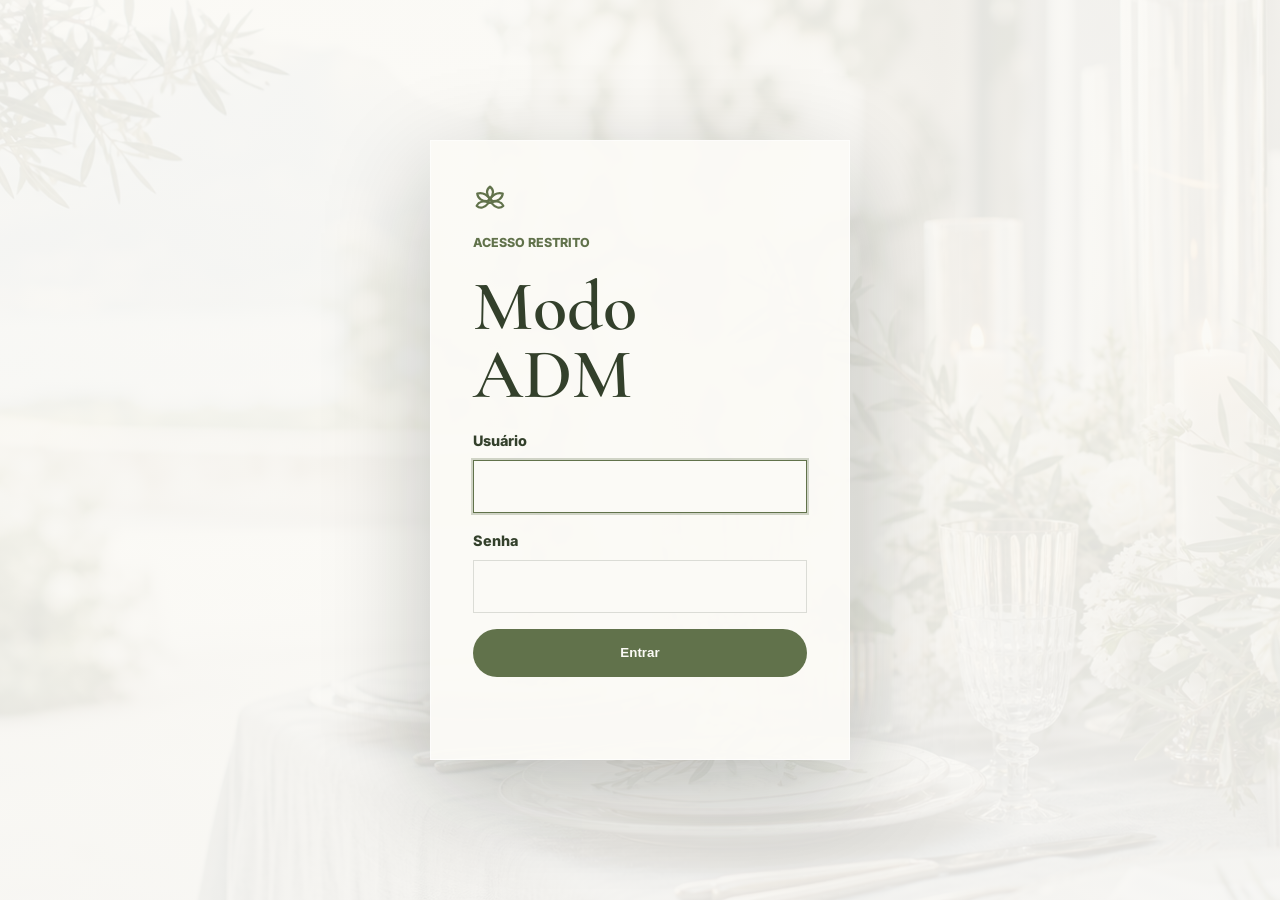
<file: admin.html>
<!doctype html>
<html lang="pt-BR">
  <head>
    <meta charset="utf-8" />
    <meta name="viewport" content="width=device-width, initial-scale=1" />
    <title>Modo ADM - Delano & Istephany</title>
    <link rel="preconnect" href="https://fonts.googleapis.com" />
    <link rel="preconnect" href="https://fonts.gstatic.com" crossorigin />
    <link
      href="https://fonts.googleapis.com/css2?family=Cormorant+Garamond:wght@500;600;700&family=Inter:wght@400;500;600;700&display=swap"
      rel="stylesheet"
    />
    <link rel="stylesheet" href="styles.css?v=20260603-16" />
  </head>
  <body class="admin-page">
    <section class="admin-login" id="adminLogin">
      <form class="admin-login-card" id="adminLoginForm">
        <span class="flower-logo large" aria-hidden="true"></span>
        <p class="eyebrow">Acesso restrito</p>
        <h1>Modo ADM</h1>
        <label>
          Usuário
          <input id="adminUser" type="text" autocomplete="username" required />
        </label>
        <label>
          Senha
          <input id="adminPassword" type="password" autocomplete="current-password" required />
        </label>
        <button class="button primary full" type="submit">Entrar</button>
        <p class="form-status" id="adminLoginStatus" role="status"></p>
      </form>
    </section>

    <main class="admin-shell is-locked" id="adminShell">
      <section class="admin-sidebar">
        <a class="admin-back" href="index.html">Voltar ao site</a>
        <div class="admin-title">
          <span class="flower-logo large" aria-hidden="true"></span>
          <div>
            <p class="eyebrow">Modo ADM</p>
            <h1>Editar site</h1>
          </div>
        </div>
        <p>
          Clique nos textos do preview e altere o conteúdo. Para fotos, use os
          campos que aparecem no próprio local da imagem. Ao terminar, salve todas
          as alterações.
        </p>
        <button class="button primary full" id="adminSaveAll" type="button">Salvar todas as alterações</button>
        <p class="form-status" id="adminSaveStatus" role="status"></p>
      </section>

      <section class="admin-preview-wrap">
        <div class="admin-tabs" role="tablist" aria-label="Visualizações do ADM">
          <button class="admin-tab is-active" type="button" data-admin-tab="edit">Editar</button>
          <button class="admin-tab" type="button" data-admin-tab="view">Visualização</button>
        </div>
        <iframe class="admin-frame is-active" id="sitePreview" title="Preview editável do site"></iframe>
        <iframe class="admin-frame" id="visitorPreview" title="Visualização do visitante"></iframe>
      </section>
    </main>

    <div class="crop-modal" id="cropModal" aria-hidden="true">
      <div class="crop-backdrop" id="cropCancelBackdrop"></div>
      <section class="crop-panel" role="dialog" aria-modal="true" aria-labelledby="cropTitle">
        <div class="leaf-burst" aria-hidden="true">
          <span></span><span></span><span></span><span></span><span></span><span></span>
          <span></span><span></span><span></span><span></span><span></span><span></span>
          <span></span><span></span>
        </div>
        <div class="crop-panel-head">
          <div>
            <p class="eyebrow">Ajustar foto</p>
            <h2 id="cropTitle">Recorte e enquadramento</h2>
          </div>
          <button class="modal-close" id="cropCancelTop" type="button" aria-label="Fechar">×</button>
        </div>
        <div class="crop-stage">
          <canvas id="cropCanvas"></canvas>
        </div>
        <label class="volume-row crop-zoom">
          <span>Zoom</span>
          <input id="cropZoom" type="range" min="1" max="3" step="0.01" value="1" />
        </label>
        <div class="crop-actions">
          <button class="button muted" id="cropCancel" type="button">Cancelar</button>
          <button class="button primary" id="cropSave" type="button">Salvar foto</button>
        </div>
      </section>
    </div>

    <script src="admin.js?v=20260603-16"></script>
  </body>
</html>
</file>
<file: styles.css>
:root {
  --olive: #61724b;
  --olive-dark: #33402b;
  --olive-soft: #dfe6d4;
  --white: #fbfaf6;
  --gray: #777b75;
  --gray-soft: #ececea;
  --ink: #222620;
  --line: rgba(51, 64, 43, 0.16);
  --shadow: 0 24px 70px rgba(38, 47, 32, 0.16);
  --serif: "Cormorant Garamond", Georgia, serif;
  --sans: "Inter", Arial, sans-serif;
  --script: "Hello Honey", "Hello Honey Personal Use", "Hello Honey - Personal Use", "Cormorant Garamond", cursive;
  --numbers: "Inter", "Segoe UI", Arial, sans-serif;
}

@font-face {
  font-family: "Hello Honey";
  src: local("Hello Honey"), local("Hello Honey Personal Use"), local("Hello Honey - Personal Use");
  font-display: swap;
}

* {
  box-sizing: border-box;
}

html {
  scroll-behavior: smooth;
  scrollbar-color: var(--olive) #eef1e8;
  scrollbar-width: thin;
}

*::-webkit-scrollbar {
  width: 12px;
  height: 12px;
}

*::-webkit-scrollbar-track {
  background: linear-gradient(180deg, #f8f7f1, #e8ece0);
}

*::-webkit-scrollbar-thumb {
  border: 3px solid #f8f7f1;
  border-radius: 999px;
  background: linear-gradient(180deg, #87956d, #61724b);
}

*::-webkit-scrollbar-thumb:hover {
  background: linear-gradient(180deg, #6f7f57, #33402b);
}

body {
  margin: 0;
  color: var(--ink);
  background: var(--white);
  font-family: var(--sans);
  line-height: 1.6;
  cursor: default;
}

body.modal-active {
  overflow: hidden;
}

a {
  color: inherit;
  text-decoration: none;
}

a,
button,
input[type="file"],
label,
summary {
  cursor: pointer;
}

input,
textarea,
[contenteditable="true"] {
  cursor: text;
}

input[type="checkbox"],
input[type="range"],
button,
a,
label,
summary {
  cursor: pointer;
}

[contenteditable="false"] {
  cursor: default;
}

.site-header {
  position: fixed;
  top: 0;
  left: 0;
  right: 0;
  z-index: 20;
  display: flex;
  align-items: center;
  justify-content: space-between;
  gap: 24px;
  padding: 18px clamp(18px, 4vw, 54px);
  color: var(--white);
  background: linear-gradient(180deg, rgba(20, 26, 17, 0.72), rgba(20, 26, 17, 0));
}

.brand {
  display: inline-flex;
  align-items: center;
  gap: 10px;
  font-weight: 700;
}

.brand-mark {
  display: grid;
  width: 36px;
  height: 36px;
  place-items: center;
  border: 1px solid rgba(255, 255, 255, 0.58);
  border-radius: 50%;
  font-family: var(--script);
  font-size: 17px;
  letter-spacing: 0;
}

.main-nav {
  display: flex;
  gap: clamp(12px, 2vw, 28px);
  font-size: 0.86rem;
  font-weight: 600;
  letter-spacing: 0;
  text-transform: uppercase;
}

.main-nav a {
  opacity: 0.88;
}

.main-nav a:hover {
  opacity: 1;
}

.admin-button {
  display: grid;
  width: 42px;
  height: 42px;
  place-items: center;
  border: 1px solid rgba(255, 255, 255, 0.38);
  border-radius: 50%;
  padding: 0;
  color: var(--white);
  background: rgba(255, 255, 255, 0.08);
  backdrop-filter: blur(10px);
}

.flower-logo {
  display: inline-block;
  width: 21px;
  height: 21px;
  color: currentColor;
  background: currentColor;
  -webkit-mask: url("data:image/svg+xml,%3Csvg xmlns='http://www.w3.org/2000/svg' viewBox='0 0 64 64'%3E%3Cg fill='none' stroke='%23000' stroke-width='4.2' stroke-linecap='round' stroke-linejoin='round'%3E%3Cpath d='M32 30C24 21 25 12 32 7c7 5 8 14 0 23Z'/%3E%3Cpath d='M29 34c-12 1-20-5-21-14 9-3 17 1 24 10Z'/%3E%3Cpath d='M35 34c12 1 20-5 21-14-9-3-17 1-24 10Z'/%3E%3Cpath d='M29 38c-7 9-16 11-22 5 4-8 13-10 23-6Z'/%3E%3Cpath d='M35 38c7 9 16 11 22 5-4-8-13-10-23-6Z'/%3E%3Ccircle cx='32' cy='34' r='3.4'/%3E%3C/g%3E%3C/svg%3E") center / contain no-repeat;
  mask: url("data:image/svg+xml,%3Csvg xmlns='http://www.w3.org/2000/svg' viewBox='0 0 64 64'%3E%3Cg fill='none' stroke='%23000' stroke-width='4.2' stroke-linecap='round' stroke-linejoin='round'%3E%3Cpath d='M32 30C24 21 25 12 32 7c7 5 8 14 0 23Z'/%3E%3Cpath d='M29 34c-12 1-20-5-21-14 9-3 17 1 24 10Z'/%3E%3Cpath d='M35 34c12 1 20-5 21-14-9-3-17 1-24 10Z'/%3E%3Cpath d='M29 38c-7 9-16 11-22 5 4-8 13-10 23-6Z'/%3E%3Cpath d='M35 38c7 9 16 11 22 5-4-8-13-10-23-6Z'/%3E%3Ccircle cx='32' cy='34' r='3.4'/%3E%3C/g%3E%3C/svg%3E") center / contain no-repeat;
}

.flower-logo::before,
.flower-logo::after {
  content: none;
}

.flower-logo::after {
  transform: rotate(90deg);
}

.flower-logo.large {
  width: 34px;
  height: 34px;
  color: var(--olive);
}

.flower-logo.large::before,
.flower-logo.large::after {
  inset: 5px 13px;
  border-width: 2px;
}

.admin-panel {
  position: fixed;
  top: 76px;
  right: clamp(16px, 3vw, 32px);
  z-index: 58;
  width: min(330px, calc(100vw - 32px));
  padding: 18px;
  border: 1px solid rgba(255, 255, 255, 0.56);
  background: rgba(251, 250, 246, 0.97);
  box-shadow: 0 24px 80px rgba(20, 26, 17, 0.24);
  opacity: 0;
  pointer-events: none;
  transform: translateY(-8px) scale(0.98);
  transition: opacity 220ms ease, transform 220ms ease;
}

.admin-page {
  min-height: 100vh;
  background: #eef1e8;
}

.admin-login {
  min-height: 100vh;
  display: grid;
  place-items: center;
  padding: 24px;
  background:
    linear-gradient(rgba(251, 250, 246, 0.9), rgba(251, 250, 246, 0.9)),
    url("assets/hero-wedding.png") center / cover no-repeat;
}

.admin-login.is-hidden {
  display: none;
}

.admin-login-card {
  display: grid;
  width: min(420px, 100%);
  gap: 16px;
  padding: clamp(26px, 5vw, 42px);
  border: 1px solid rgba(255, 255, 255, 0.64);
  background: rgba(251, 250, 246, 0.96);
  box-shadow: 0 34px 100px rgba(14, 20, 12, 0.24);
}

.admin-login-card h1 {
  margin: -8px 0 4px;
  color: var(--olive-dark);
  font-family: var(--serif);
  font-size: clamp(2.7rem, 6vw, 4.4rem);
  line-height: 0.96;
}

.admin-shell {
  display: grid;
  grid-template-columns: minmax(300px, 380px) minmax(0, 1fr);
  min-height: 100vh;
}

.admin-shell.is-locked {
  display: none;
}

.admin-sidebar {
  display: grid;
  align-content: start;
  gap: 18px;
  padding: 28px;
  border-right: 1px solid var(--line);
  background: rgba(251, 250, 246, 0.96);
  box-shadow: 18px 0 60px rgba(38, 47, 32, 0.08);
}

.admin-back {
  display: inline-flex;
  width: max-content;
  align-items: center;
  border: 1px solid var(--line);
  border-radius: 999px;
  padding: 10px 14px;
  color: var(--olive-dark);
  font-weight: 800;
}

.admin-title {
  display: flex;
  align-items: center;
  gap: 14px;
}

.admin-title h1 {
  margin: 0;
  color: var(--olive-dark);
  font-family: var(--serif);
  font-size: 2.8rem;
  line-height: 0.95;
}

.admin-sidebar > p {
  margin: 0;
  color: var(--gray);
}

.admin-upload-list {
  display: grid;
  gap: 10px;
  margin-top: 10px;
}

.admin-upload-row {
  display: grid;
  gap: 8px;
  border: 1px solid var(--line);
  padding: 12px;
  background: var(--white);
}

.admin-upload-row span {
  color: var(--olive-dark);
}

.admin-preview-wrap {
  display: grid;
  grid-template-rows: auto minmax(0, 1fr);
  gap: 12px;
  padding: 18px;
}

.admin-tabs {
  display: inline-flex;
  width: max-content;
  overflow: hidden;
  border: 1px solid var(--line);
  border-radius: 999px;
  background: rgba(251, 250, 246, 0.88);
}

.admin-tab {
  min-height: 40px;
  border: 0;
  padding: 0 18px;
  color: var(--olive-dark);
  background: transparent;
  font-weight: 800;
}

.admin-tab.is-active {
  color: var(--white);
  background: var(--olive);
}

.admin-frame {
  display: none;
  width: 100%;
  height: calc(100vh - 88px);
  border: 1px solid var(--line);
  background: white;
  box-shadow: var(--shadow);
}

.admin-frame.is-active {
  display: block;
}

.crop-modal {
  position: fixed;
  inset: 0;
  z-index: 100;
  display: grid;
  place-items: center;
  padding: 22px;
  opacity: 0;
  pointer-events: none;
  transition: opacity 1500ms ease;
}

.crop-modal.is-open,
.crop-modal.is-closing {
  opacity: 1;
  pointer-events: auto;
}

.crop-modal.is-closing {
  pointer-events: none;
}

.crop-backdrop {
  position: absolute;
  inset: 0;
  opacity: 0;
  background:
    radial-gradient(circle at 24% 18%, rgba(248, 247, 241, 0.34), transparent 28%),
    radial-gradient(circle at 78% 72%, rgba(223, 230, 212, 0.22), transparent 34%),
    rgba(18, 26, 15, 0.62);
  backdrop-filter: blur(12px);
}

.crop-modal.is-open .crop-backdrop {
  animation: backdropIn 1500ms ease forwards;
}

.crop-modal.is-closing .crop-backdrop {
  animation: backdropOut 1500ms ease forwards;
}

.crop-panel {
  position: relative;
  display: grid;
  width: min(820px, 100%);
  max-height: 92vh;
  gap: 18px;
  overflow: auto;
  padding: clamp(22px, 4vw, 34px);
  border: 1px solid rgba(255, 255, 255, 0.6);
  background: rgba(251, 250, 246, 0.98);
  box-shadow: 0 34px 100px rgba(14, 20, 12, 0.34);
  opacity: 0;
  transform: translateY(22px) scale(0.96);
}

.crop-modal.is-open .crop-panel {
  animation: modalBloom 1500ms cubic-bezier(0.16, 1, 0.3, 1) forwards;
}

.crop-modal.is-closing .crop-panel {
  animation: modalFold 1500ms cubic-bezier(0.7, 0, 0.3, 1) forwards;
}

.crop-panel-head {
  display: flex;
  justify-content: space-between;
  gap: 18px;
}

.crop-panel h2 {
  font-size: clamp(2rem, 4vw, 3.2rem);
}

.crop-stage {
  display: grid;
  min-height: 360px;
  place-items: center;
  overflow: hidden;
  border: 1px solid var(--line);
  background:
    linear-gradient(135deg, rgba(255, 255, 255, 0.92), rgba(223, 230, 212, 0.38)),
    repeating-linear-gradient(135deg, rgba(97, 114, 75, 0.08) 0 1px, transparent 1px 12px);
}

#cropCanvas {
  display: block;
  max-width: min(84vw, 680px);
  max-height: 52vh;
  box-shadow: 0 22px 70px rgba(38, 47, 32, 0.2);
  transform: rotate(var(--crop-angle, 0deg));
  touch-action: none;
}

.crop-actions {
  display: flex;
  justify-content: flex-end;
  gap: 12px;
}

.admin-panel.is-open {
  opacity: 1;
  pointer-events: auto;
  transform: translateY(0) scale(1);
}

.admin-panel-head {
  display: flex;
  gap: 12px;
  align-items: center;
  padding-bottom: 14px;
  border-bottom: 1px solid var(--line);
}

.admin-panel-head p {
  margin: 2px 0 0;
  color: var(--gray);
  font-size: 0.86rem;
}

.admin-switch {
  margin-bottom: 14px;
}

body.admin-editing [data-admin-key] {
  outline: 1px dashed rgba(97, 114, 75, 0.45);
  outline-offset: 5px;
}

[data-save-field],
[data-save-modal],
.gift-modal .upload-box,
.pix-panel .upload-box,
.gift-modal label:has([data-save-field]) {
  display: none !important;
}

body.admin-editing [data-save-field],
body.admin-editing [data-save-modal],
body.admin-editing .gift-modal .upload-box,
body.admin-editing .pix-panel .upload-box,
body.admin-editing .gift-modal label:has([data-save-field]) {
  display: grid !important;
}

body.admin-editing textarea[data-save-field] {
  display: block !important;
}

.music-widget {
  position: fixed;
  top: 14px;
  right: calc(clamp(18px, 4vw, 54px) + 56px);
  bottom: auto;
  z-index: 55;
  display: grid;
  justify-items: end;
  gap: 10px;
}

.music-toggle {
  display: inline-flex;
  min-height: 50px;
  align-items: center;
  gap: 12px;
  border: 1px solid rgba(255, 255, 255, 0.42);
  border-radius: 999px;
  padding: 6px 18px 6px 7px;
  color: var(--white);
  background:
    linear-gradient(135deg, rgba(97, 114, 75, 0.96), rgba(51, 64, 43, 0.9));
  box-shadow: 0 18px 46px rgba(20, 26, 17, 0.28);
  backdrop-filter: blur(16px);
  font-weight: 800;
  transition: transform 180ms ease, box-shadow 180ms ease, background 180ms ease;
}

.music-toggle:hover {
  box-shadow: 0 22px 58px rgba(20, 26, 17, 0.34);
  transform: translateY(-2px);
}

.music-toggle:active {
  transform: translateY(0) scale(0.98);
}

.music-action-icon {
  position: relative;
  display: grid;
  width: 38px;
  height: 38px;
  place-items: center;
  border-radius: 50%;
  background: rgba(251, 250, 246, 0.18);
  box-shadow: inset 0 0 0 1px rgba(255, 255, 255, 0.22);
  transition: background 180ms ease, transform 180ms ease;
}

.music-action-icon::before {
  content: "";
  width: 0;
  height: 0;
  margin-left: 3px;
  border-top: 8px solid transparent;
  border-bottom: 8px solid transparent;
  border-left: 12px solid #f8f7f1;
}

.music-action-icon::after {
  content: "";
  position: absolute;
  inset: 6px;
  border: 1px solid rgba(255, 255, 255, 0.32);
  border-radius: 50%;
  opacity: 0;
  transform: scale(0.62);
}

.music-toggle:hover .music-action-icon {
  background: rgba(251, 250, 246, 0.25);
  transform: rotate(6deg);
}

.music-toggle:hover .music-action-icon::after {
  animation: musicPulse 900ms ease;
}

.music-panel {
  position: relative;
  overflow: hidden;
  width: min(320px, calc(100vw - 32px));
  padding: 18px;
  border: 1px solid rgba(255, 255, 255, 0.52);
  background: rgba(251, 250, 246, 0.96);
  box-shadow: 0 24px 70px rgba(20, 26, 17, 0.22);
  backdrop-filter: blur(14px);
  opacity: 0;
  pointer-events: none;
  transform: translateY(12px) scale(0.96);
  transition: opacity 520ms ease, transform 520ms cubic-bezier(0.16, 1, 0.3, 1);
}

.music-panel::before,
.music-panel::after {
  content: "";
  position: absolute;
  pointer-events: none;
  opacity: 0;
}

.music-panel::before {
  inset: -30%;
  background:
    radial-gradient(circle at 22% 22%, rgba(255, 255, 255, 0.78), transparent 12%),
    radial-gradient(circle at 80% 74%, rgba(223, 230, 212, 0.52), transparent 18%);
  filter: blur(14px);
}

.music-panel::after {
  right: 18px;
  top: 18px;
  width: 14px;
  height: 24px;
  border-radius: 100% 0 100% 0;
  background: linear-gradient(135deg, #61724b, #dfe6d4);
  box-shadow:
    -72px 32px 0 -2px rgba(97, 114, 75, 0.42),
    -34px 76px 0 -3px rgba(223, 230, 212, 0.78),
    -114px 104px 0 -4px rgba(97, 114, 75, 0.34),
    0 0 22px rgba(255, 255, 255, 0.9);
  transform: translateY(18px) rotate(20deg);
}

.music-widget.is-open .music-panel,
.music-widget.is-closing .music-panel {
  pointer-events: auto;
}

.music-widget.is-open .music-panel {
  opacity: 1;
  transform: translateY(0) scale(1);
}

.music-widget.is-closing .music-panel {
  opacity: 0;
  pointer-events: none;
  transform: translateY(12px) scale(0.96);
}

.music-widget.is-open .music-panel::before {
  animation: luminousVeil 620ms ease forwards;
}

.music-widget.is-open .music-panel::after {
  animation: musicLeaves 620ms cubic-bezier(0.16, 1, 0.3, 1) forwards;
}

.music-widget.is-closing .music-panel::before {
  animation: luminousFade 520ms ease forwards;
}

.music-widget.is-closing .music-panel::after {
  animation: musicLeavesClose 520ms cubic-bezier(0.7, 0, 0.3, 1) forwards;
}

.music-panel-head {
  display: grid;
  gap: 2px;
  padding-bottom: 12px;
  border-bottom: 1px solid var(--line);
}

.music-panel-head strong {
  color: var(--olive-dark);
}

.music-panel-head span {
  color: var(--gray);
  font-size: 0.86rem;
}

.switch-row,
.volume-row {
  display: flex;
  align-items: center;
  justify-content: space-between;
  gap: 16px;
  margin-top: 14px;
}

.switch-row input {
  position: absolute;
  width: 1px;
  height: 1px;
  opacity: 0;
  pointer-events: none;
}

.switch-row {
  position: relative;
}

.switch-control {
  position: relative;
  flex: 0 0 auto;
  width: 54px;
  height: 30px;
  border: 1px solid rgba(97, 114, 75, 0.28);
  border-radius: 999px;
  background: #d9ddd2;
  box-shadow: inset 0 2px 6px rgba(20, 26, 17, 0.12);
  transition: background 200ms ease, box-shadow 200ms ease, transform 200ms ease;
}

.switch-control::before {
  content: "";
  position: absolute;
  top: 4px;
  left: 4px;
  width: 20px;
  height: 20px;
  border-radius: 50%;
  background: #fbfaf6;
  box-shadow: 0 4px 12px rgba(20, 26, 17, 0.22);
  transition: transform 220ms cubic-bezier(0.16, 1, 0.3, 1);
}

.switch-row:hover .switch-control {
  transform: translateY(-1px);
}

.switch-row input:checked + .switch-control {
  background: linear-gradient(135deg, #61724b, #33402b);
  box-shadow: 0 8px 20px rgba(51, 64, 43, 0.18);
}

.switch-row input:checked + .switch-control::before {
  transform: translateX(24px);
}

.switch-row input:focus-visible + .switch-control {
  outline: 2px solid rgba(97, 114, 75, 0.38);
  outline-offset: 3px;
}

.volume-row {
  display: grid;
  grid-template-columns: auto minmax(150px, 1fr);
  align-items: center;
}

.volume-row input[type="range"] {
  width: 100%;
  height: 24px;
  margin: 0;
  padding: 0;
  appearance: none;
  -webkit-appearance: none;
  background: transparent;
}

.volume-row input[type="range"]::-webkit-slider-runnable-track {
  width: 100%;
  height: 6px;
  border: 1px solid rgba(97, 114, 75, 0.34);
  border-radius: 999px;
  background:
    linear-gradient(
      90deg,
      var(--olive) 0%,
      var(--olive) var(--volume-percent, 50%),
      rgba(255, 255, 255, 0.78) var(--volume-percent, 50%),
      rgba(255, 255, 255, 0.78) 100%
    );
}

.volume-row input[type="range"]::-webkit-slider-thumb {
  width: 16px;
  height: 16px;
  margin-top: -6px;
  border: 0;
  border-radius: 50%;
  appearance: none;
  -webkit-appearance: none;
  background: var(--olive);
  box-shadow: 0 4px 12px rgba(20, 26, 17, 0.2);
}

.volume-row input[type="range"]::-moz-range-track {
  width: 100%;
  height: 6px;
  border: 1px solid rgba(97, 114, 75, 0.34);
  border-radius: 999px;
  background: rgba(255, 255, 255, 0.78);
}

.volume-row input[type="range"]::-moz-range-progress {
  height: 6px;
  border-radius: 999px;
  background: var(--olive);
}

.volume-row input[type="range"]::-moz-range-thumb {
  width: 16px;
  height: 16px;
  border: 0;
  border-radius: 50%;
  background: var(--olive);
  box-shadow: 0 4px 12px rgba(20, 26, 17, 0.2);
}

.volume-row input[type="range"]:focus-visible {
  outline: 2px solid rgba(97, 114, 75, 0.38);
  outline-offset: 6px;
}

.click-layer {
  position: fixed;
  inset: 0;
  z-index: 90;
  pointer-events: none;
  overflow: hidden;
}

.click-spark {
  position: absolute;
  width: 9px;
  height: 15px;
  border-radius: 100% 0 100% 0;
  background: linear-gradient(135deg, #f8f7f1, #87956d);
  box-shadow: 0 0 14px rgba(223, 230, 212, 0.9);
  opacity: 0;
  transform: translate(-50%, -50%) rotate(var(--angle)) scale(0.35);
  animation: clickPetal 1180ms cubic-bezier(0.24, 0.03, 0.28, 1) forwards;
}

.hero {
  position: relative;
  min-height: 94vh;
  display: grid;
  align-items: center;
  padding: 112px clamp(20px, 7vw, 96px) 64px;
  overflow: hidden;
  color: var(--white);
}

.hero-media,
.hero-overlay {
  position: absolute;
  inset: 0;
}

.hero-media {
  background-image: url("assets/hero-wedding.png");
  background-size: cover;
  background-position: center;
  transform: scale(1.02);
}

.hero-overlay {
  background:
    linear-gradient(90deg, rgba(18, 26, 15, 0.76), rgba(18, 26, 15, 0.38) 48%, rgba(18, 26, 15, 0.1)),
    linear-gradient(180deg, rgba(18, 26, 15, 0.12), rgba(18, 26, 15, 0.54));
}

.hero-content {
  position: relative;
  z-index: 1;
  max-width: 720px;
}

.eyebrow {
  margin: 0 0 12px;
  color: var(--olive);
  font-size: 0.78rem;
  font-weight: 800;
  letter-spacing: 0;
  text-transform: uppercase;
}

.hero .eyebrow {
  color: #e8eddc;
}

h1,
h2,
h3,
p {
  overflow-wrap: anywhere;
}

h1 {
  margin: 0;
  max-width: 680px;
  font-family: var(--serif);
  font-size: clamp(4.4rem, 12vw, 9.4rem);
  font-weight: 600;
  line-height: 0.86;
}

h2 {
  margin: 0;
  font-family: var(--serif);
  font-size: clamp(2.35rem, 5vw, 4.6rem);
  font-weight: 600;
  line-height: 1.08;
}

h3 {
  margin: 0 0 8px;
  font-size: 1.08rem;
  line-height: 1.25;
}

.hero-copy {
  max-width: 540px;
  margin: 24px 0 0;
  color: rgba(255, 255, 255, 0.88);
  font-size: clamp(1rem, 1.6vw, 1.25rem);
}

.hero-actions {
  display: flex;
  flex-wrap: wrap;
  gap: 12px;
  margin-top: 32px;
}

.button {
  display: inline-flex;
  min-height: 48px;
  align-items: center;
  justify-content: center;
  border: 1px solid transparent;
  border-radius: 999px;
  padding: 0 22px;
  font-weight: 800;
  transition: transform 180ms ease, background 180ms ease, border-color 180ms ease;
}

.button:hover {
  transform: translateY(-2px);
}

.primary {
  color: var(--white);
  background: var(--olive);
}

.secondary {
  color: var(--white);
  border-color: rgba(255, 255, 255, 0.52);
  background: rgba(255, 255, 255, 0.08);
}

.muted {
  color: var(--olive-dark);
  border-color: var(--line);
  background: var(--white);
}

.full {
  width: 100%;
}

.date-card {
  position: absolute;
  right: clamp(20px, 6vw, 86px);
  bottom: 36px;
  z-index: 1;
  display: grid;
  min-width: min(280px, calc(100% - 40px));
  gap: 4px;
  padding: 22px 26px;
  border: 1px solid rgba(255, 255, 255, 0.4);
  background: rgba(255, 255, 255, 0.14);
  backdrop-filter: blur(16px);
}

.date-card strong {
  font-family: var(--numbers);
  font-size: 2.05rem;
  font-weight: 800;
  line-height: 1;
  font-variant-numeric: tabular-nums;
  letter-spacing: 0;
}

.date-card span {
  color: rgba(255, 255, 255, 0.82);
  font-size: 0.86rem;
  font-weight: 700;
  text-transform: uppercase;
}

.date-card span:last-child {
  font-family: var(--numbers);
  font-size: 1rem;
  font-variant-numeric: tabular-nums;
}

.countdown-band {
  background: var(--olive-dark);
  color: var(--white);
  padding: 24px clamp(20px, 7vw, 96px);
}

.countdown {
  display: grid;
  grid-template-columns: repeat(4, minmax(0, 1fr));
  max-width: 920px;
  margin: 0 auto;
  border: 1px solid rgba(255, 255, 255, 0.16);
}

.countdown div {
  display: grid;
  grid-template-rows: 58px 20px;
  gap: 4px;
  align-items: center;
  padding: 18px 12px;
  text-align: center;
}

.countdown div + div {
  border-left: 1px solid rgba(255, 255, 255, 0.16);
}

.countdown strong {
  display: flex;
  align-items: center;
  justify-content: center;
  font-family: var(--numbers);
  font-size: clamp(2rem, 4vw, 3rem);
  font-weight: 800;
  line-height: 1;
  font-variant-numeric: tabular-nums;
}

.countdown span {
  color: rgba(255, 255, 255, 0.72);
  font-size: 0.8rem;
  font-weight: 700;
  text-transform: uppercase;
}

.section {
  padding: clamp(68px, 9vw, 128px) clamp(20px, 7vw, 96px);
}

.section-heading {
  display: grid;
  grid-template-columns: minmax(0, 0.9fr) minmax(0, 1.1fr);
  gap: clamp(24px, 5vw, 72px);
  align-items: end;
  max-width: 1160px;
  margin: 0 auto 46px;
}

.section-heading h2 {
  max-width: 760px;
}

.section-heading.compact {
  display: block;
  max-width: 760px;
  margin-left: auto;
  margin-right: auto;
  text-align: center;
}

.section-heading p,
.attire-section p,
.gifts-section p {
  color: var(--gray);
}

.story-grid,
.gift-grid {
  display: grid;
  grid-template-columns: repeat(3, minmax(0, 1fr));
  gap: 18px;
  max-width: 1160px;
  margin: 0 auto;
}

.story-grid article,
.gift-card,
.venue-panel {
  border: 1px solid var(--line);
  background: #fff;
  box-shadow: var(--shadow);
}

.story-grid article {
  padding: 32px;
}

.story-card {
  position: relative;
  transition: transform 220ms ease, border-color 220ms ease, box-shadow 220ms ease;
}

.story-card::after {
  content: "Abrir detalhes";
  position: absolute;
  right: 22px;
  bottom: 20px;
  color: var(--olive);
  font-size: 0.72rem;
  font-weight: 800;
  opacity: 0;
  text-transform: uppercase;
  transition: opacity 180ms ease;
}

.story-card:hover,
.story-card:focus-visible {
  border-color: rgba(97, 114, 75, 0.48);
  box-shadow: 0 28px 80px rgba(38, 47, 32, 0.2);
  outline: none;
  transform: translateY(-6px);
}

.story-card:hover::after,
.story-card:focus-visible::after {
  opacity: 1;
}

.story-year {
  display: block;
  margin-bottom: 38px;
  color: var(--olive);
  font-family: var(--numbers);
  font-size: 3rem;
  font-weight: 800;
  line-height: 1;
  font-variant-numeric: tabular-nums;
}

.story-grid p,
.timeline p,
.venue-panel p {
  margin: 0;
  color: var(--gray);
}

.details-section,
.gifts-section {
  background: var(--gray-soft);
}

.details-layout {
  display: grid;
  grid-template-columns: minmax(0, 1.15fr) minmax(280px, 0.85fr);
  gap: 24px;
  max-width: 1060px;
  margin: 0 auto;
}

.timeline {
  position: relative;
  display: grid;
  gap: 0;
  padding-left: 54px;
}

.timeline::before {
  content: "";
  position: absolute;
  top: 20px;
  bottom: 20px;
  left: 18px;
  width: 2px;
  background: repeating-linear-gradient(
    to bottom,
    rgba(97, 114, 75, 0.72) 0 7px,
    transparent 7px 15px
  );
}

.timeline-item {
  position: relative;
  display: block;
  padding: 24px 0 24px 10px;
  border-bottom: 1px solid rgba(51, 64, 43, 0.18);
}

.timeline-item::before {
  content: "";
  position: absolute;
  top: 29px;
  left: -43px;
  width: 13px;
  height: 13px;
  border: 3px solid var(--gray-soft);
  border-radius: 50%;
  background: var(--olive);
  box-shadow: 0 0 0 1px rgba(97, 114, 75, 0.34), 0 0 0 8px rgba(97, 114, 75, 0.08);
}

.timeline-item h3 {
  margin-top: 0;
}

.venue-panel {
  align-self: start;
  padding: 32px;
}

.venue-panel h3 {
  margin-bottom: 8px;
  font-family: var(--sans);
  font-size: clamp(1.45rem, 2vw, 1.85rem);
  font-weight: 800;
  line-height: 1.18;
}

.venue-panel p {
  font-size: 1rem;
}

.panel-label {
  margin: 0 0 12px;
  color: var(--olive);
  font-weight: 800;
  text-transform: uppercase;
}

.venue-panel .button {
  margin-top: 24px;
}

.attire-section {
  position: relative;
  display: grid;
  grid-template-columns: minmax(0, 0.84fr) minmax(320px, 0.78fr);
  gap: 40px;
  align-items: center;
  max-width: 1240px;
  margin: 0 auto;
  padding-top: clamp(24px, 3vw, 42px);
  padding-bottom: clamp(34px, 4vw, 56px);
  isolation: isolate;
}

.attire-section::before {
  content: "";
  position: absolute;
  inset: -34px -9vw -26px -9vw;
  z-index: -1;
  background:
    linear-gradient(90deg, rgba(251, 250, 246, 0.94), rgba(251, 250, 246, 0.14) 16%, rgba(251, 250, 246, 0.28) 48%, rgba(251, 250, 246, 0.14) 84%, rgba(251, 250, 246, 0.96)),
    linear-gradient(180deg, rgba(251, 250, 246, 0.98), rgba(251, 250, 246, 0.08) 18%, rgba(251, 250, 246, 0.1) 72%, rgba(251, 250, 246, 0.98)),
    url("assets/guest-manual-sport-fino.png") center center / cover no-repeat;
  opacity: 0.58;
  filter: saturate(1);
}

.memories-section {
  background: linear-gradient(180deg, var(--white), #eef1e8);
  padding-top: clamp(26px, 3.2vw, 48px);
}

.memory-copy {
  max-width: 720px;
  margin: 0 auto 24px;
  text-align: center;
}

.memory-board {
  position: relative;
  display: grid;
  grid-template-columns: repeat(14, 1fr);
  grid-auto-flow: dense;
  gap: 14px;
  max-width: 1220px;
  margin: 0 auto;
}

.memory-frame {
  position: relative;
  grid-column: span 4;
  min-height: 230px;
  margin: 0;
  overflow: hidden;
  border: 1px solid var(--line);
  background:
    linear-gradient(135deg, rgba(255, 255, 255, 0.92), rgba(223, 230, 212, 0.38)),
    repeating-linear-gradient(135deg, rgba(97, 114, 75, 0.08) 0 1px, transparent 1px 12px);
  box-shadow: var(--shadow);
  transform: rotate(-1.4deg);
}

.memory-frame.tall {
  grid-row: span 2;
  grid-column: span 4;
  min-height: 470px;
  transform: rotate(1.2deg);
}

.memory-frame.wide {
  grid-column: span 5;
  min-height: 230px;
  transform: rotate(0.7deg);
}

.memory-frame.tilt {
  grid-column: span 3;
  transform: rotate(-2.2deg);
}

.memory-frame.small {
  grid-column: span 3;
  min-height: 220px;
  transform: rotate(1.8deg);
}

.memory-frame.mini {
  grid-column: span 3;
  min-height: 180px;
  transform: rotate(-0.6deg);
}

.memory-frame.portrait {
  grid-column: span 3;
  min-height: 360px;
  transform: rotate(1deg);
}

.memory-frame.landscape {
  grid-column: span 5;
  min-height: 220px;
  transform: rotate(-1.1deg);
}

.memory-frame.tilt-right {
  transform: rotate(2.1deg);
}

.memory-frame.soft {
  min-height: 210px;
  transform: rotate(-0.3deg);
}

.memory-frame.strip {
  grid-column: span 6;
  min-height: 170px;
  transform: rotate(0.9deg);
}

.memory-frame img {
  width: 100%;
  height: 100%;
  min-height: inherit;
  object-fit: cover;
  opacity: 0;
}

.memory-frame.has-image img {
  opacity: 1;
}

.memory-frame figcaption {
  display: none;
}

.memory-frame label {
  position: absolute;
  inset: 14px;
  display: none;
  place-items: center;
  border: 1px dashed rgba(97, 114, 75, 0.55);
  color: var(--olive-dark);
  background: rgba(251, 250, 246, 0.74);
  font-weight: 800;
  text-align: center;
}

.memory-frame input {
  position: absolute;
  width: 1px;
  height: 1px;
  opacity: 0;
}

body.admin-editing .memory-frame label {
  display: grid;
}

.guest-manual {
  position: relative;
  display: grid;
  gap: 9px;
  margin: 0;
  padding: clamp(24px, 3vw, 34px);
  list-style: none;
  border: 1px solid rgba(97, 114, 75, 0.3);
  border-radius: 2px;
  background: rgba(251, 250, 246, 0.72);
  box-shadow: 0 28px 80px rgba(38, 47, 32, 0.1);
  backdrop-filter: blur(2px);
}

.guest-manual::before,
.guest-manual::after {
  content: "";
  position: absolute;
  pointer-events: none;
}

.guest-manual::before {
  inset: 10px;
  border: 1px solid rgba(97, 114, 75, 0.22);
}

.guest-manual::after {
  top: 18px;
  right: 24px;
  width: 46px;
  height: 46px;
  opacity: 0.28;
  background:
    radial-gradient(circle at 50% 50%, var(--olive) 0 3px, transparent 4px),
    radial-gradient(ellipse at 28% 50%, transparent 36%, var(--olive) 38% 42%, transparent 44%),
    radial-gradient(ellipse at 72% 50%, transparent 36%, var(--olive) 38% 42%, transparent 44%),
    radial-gradient(ellipse at 50% 28%, transparent 36%, var(--olive) 38% 42%, transparent 44%),
    radial-gradient(ellipse at 50% 72%, transparent 36%, var(--olive) 38% 42%, transparent 44%);
}

.guest-manual li {
  position: relative;
  z-index: 1;
  display: grid;
  grid-template-columns: 18px minmax(0, 1fr);
  align-items: start;
  gap: 10px;
  color: var(--olive-dark);
  font-weight: 750;
  line-height: 1.35;
}

.guest-manual li::before {
  content: "";
  width: 8px;
  height: 8px;
  margin-top: 0.54em;
  border: 1px solid rgba(97, 114, 75, 0.56);
  border-radius: 50%;
  background: var(--olive);
  box-shadow: 0 0 0 5px rgba(97, 114, 75, 0.08);
}

label,
legend {
  color: var(--olive-dark);
  font-size: 0.9rem;
  font-weight: 800;
}

input,
textarea {
  width: 100%;
  margin-top: 8px;
  border: 1px solid var(--line);
  border-radius: 0;
  padding: 14px 15px;
  color: var(--ink);
  background: var(--white);
  font: inherit;
}

input:focus,
textarea:focus {
  outline: 2px solid rgba(97, 114, 75, 0.28);
  border-color: var(--olive);
}

fieldset {
  margin: 0;
  border: 1px solid var(--line);
  padding: 16px;
}

.form-status {
  min-height: 24px;
  margin: 0;
  color: var(--olive-dark);
  font-weight: 700;
}

.gift-card {
  display: grid;
  gap: 8px;
  min-height: 150px;
  align-content: end;
  padding: 28px;
  width: 100%;
  border-radius: 0;
  color: inherit;
  text-align: left;
  font: inherit;
  transition: transform 220ms ease, border-color 220ms ease, box-shadow 220ms ease;
}

.gift-card:hover {
  border-color: rgba(97, 114, 75, 0.48);
  box-shadow: 0 28px 80px rgba(38, 47, 32, 0.2);
  transform: translateY(-6px);
}

.gift-card span {
  color: var(--gray);
  font-size: 0.82rem;
  font-weight: 800;
  text-transform: uppercase;
}

.gift-card strong {
  color: var(--olive-dark);
  font-family: var(--serif);
  font-size: 2rem;
  line-height: 1;
}

.pix-panel {
  position: relative;
  max-width: 980px;
  margin: 34px auto 0;
}

.pix-panel-inner {
  display: grid;
  grid-template-columns: minmax(0, 0.82fr) minmax(320px, 0.9fr);
  gap: clamp(22px, 4vw, 44px);
  padding: clamp(24px, 4vw, 42px);
  border: 1px solid rgba(51, 64, 43, 0.12);
  background:
    linear-gradient(145deg, rgba(255, 255, 255, 0.98), rgba(248, 247, 241, 0.94)),
    radial-gradient(circle at 82% 16%, rgba(97, 114, 75, 0.12), transparent 32%);
  box-shadow: 0 28px 78px rgba(38, 47, 32, 0.14);
}

.pix-copy h3 {
  margin: 4px 0 14px;
  font-family: var(--serif);
  font-size: clamp(2.4rem, 5vw, 4.4rem);
  line-height: 0.95;
}

.pix-copy p:last-child {
  color: var(--gray);
}

.pix-media {
  display: grid;
  align-content: start;
}

.pix-photo-preview {
  margin-top: 0;
}

.pix-photo-preview .photo-print,
.pix-photo-preview > img {
  width: clamp(250px, 31vw, 380px);
}

.pix-photo-preview .photo-print {
  padding: 14px 14px 38px;
}

.site-footer {
  display: flex;
  justify-content: space-between;
  gap: 18px;
  padding: 28px clamp(20px, 7vw, 96px);
  color: rgba(255, 255, 255, 0.78);
  background: var(--olive-dark);
}

.site-footer p {
  margin: 0;
}

.site-footer a {
  font-weight: 800;
}

.modal-layer {
  position: fixed;
  inset: 0;
  z-index: 60;
  display: grid;
  place-items: center;
  padding: 22px;
  pointer-events: none;
  opacity: 0;
  transition: opacity 1500ms ease;
}

.modal-layer.is-open,
.modal-layer.is-closing {
  pointer-events: auto;
}

.modal-layer.is-open {
  opacity: 1;
}

.modal-layer.is-closing {
  opacity: 1;
  pointer-events: none;
}

.modal-backdrop {
  position: absolute;
  inset: 0;
  opacity: 0;
  background:
    radial-gradient(circle at 20% 18%, rgba(248, 247, 241, 0.34), transparent 26%),
    radial-gradient(circle at 82% 72%, rgba(223, 230, 212, 0.24), transparent 34%),
    radial-gradient(circle at 48% 46%, rgba(255, 255, 255, 0.14), transparent 24%),
    rgba(18, 26, 15, 0.62);
  backdrop-filter: blur(12px);
}

.modal-layer::before,
.modal-layer::after,
.crop-modal::before,
.crop-modal::after {
  content: "";
  position: absolute;
  inset: 12%;
  border-radius: 50%;
  pointer-events: none;
  opacity: 0;
  background:
    radial-gradient(circle, rgba(255, 255, 255, 0.58), transparent 12%),
    radial-gradient(circle at 28% 36%, rgba(223, 230, 212, 0.46), transparent 18%),
    radial-gradient(circle at 72% 64%, rgba(248, 247, 241, 0.5), transparent 18%);
  filter: blur(18px);
  mix-blend-mode: screen;
}

.modal-layer::after,
.crop-modal::after {
  inset: 22%;
  transform: rotate(18deg);
  background:
    radial-gradient(circle at 18% 28%, rgba(255, 255, 255, 0.72), transparent 7%),
    radial-gradient(circle at 72% 22%, rgba(255, 255, 255, 0.6), transparent 6%),
    radial-gradient(circle at 50% 76%, rgba(223, 230, 212, 0.48), transparent 9%);
}

.modal-layer.is-open::before,
.crop-modal.is-open::before {
  animation: luminousVeil 1500ms ease forwards;
}

.modal-layer.is-open::after,
.crop-modal.is-open::after {
  animation: sparkleVeil 1500ms ease forwards;
}

.modal-layer.is-closing::before,
.crop-modal.is-closing::before,
.modal-layer.is-closing::after,
.crop-modal.is-closing::after {
  animation: luminousFade 1500ms ease forwards;
}

.modal-layer.is-open .modal-backdrop {
  animation: backdropIn 1500ms ease forwards;
}

.modal-layer.is-closing .modal-backdrop {
  animation: backdropOut 1500ms ease forwards;
}

.gift-modal {
  position: relative;
  width: min(720px, 100%);
  max-height: min(88vh, 820px);
  overflow: auto;
  scrollbar-width: none;
  padding: clamp(26px, 5vw, 46px);
  border: 1px solid rgba(255, 255, 255, 0.55);
  background:
    linear-gradient(145deg, rgba(255, 255, 255, 0.98), rgba(248, 247, 241, 0.94)),
    radial-gradient(circle at 92% 10%, rgba(97, 114, 75, 0.12), transparent 30%);
  box-shadow: 0 34px 100px rgba(14, 20, 12, 0.34);
  opacity: 0;
  transform: translateY(22px) scale(0.96);
}

.gift-modal::-webkit-scrollbar {
  width: 0;
  height: 0;
}

.gift-modal::before,
.gift-modal::after {
  content: "";
  position: absolute;
  z-index: 0;
  width: clamp(86px, 12vw, 150px);
  height: clamp(86px, 12vw, 150px);
  pointer-events: none;
  opacity: 0.44;
  background:
    radial-gradient(circle at 50% 50%, rgba(97, 114, 75, 0.5) 0 3px, transparent 4px),
    linear-gradient(45deg, transparent 45%, rgba(97, 114, 75, 0.38) 46% 48%, transparent 49%),
    linear-gradient(-45deg, transparent 45%, rgba(97, 114, 75, 0.26) 46% 48%, transparent 49%),
    radial-gradient(ellipse at 24% 52%, transparent 37%, rgba(97, 114, 75, 0.4) 38% 41%, transparent 42%),
    radial-gradient(ellipse at 76% 52%, transparent 37%, rgba(97, 114, 75, 0.4) 38% 41%, transparent 42%),
    radial-gradient(ellipse at 50% 24%, transparent 37%, rgba(97, 114, 75, 0.32) 38% 41%, transparent 42%),
    radial-gradient(ellipse at 50% 76%, transparent 37%, rgba(97, 114, 75, 0.32) 38% 41%, transparent 42%);
}

.gift-modal::before {
  top: 12px;
  left: 12px;
  transform: rotate(-18deg);
}

.gift-modal::after {
  right: 14px;
  bottom: 12px;
  transform: rotate(162deg);
}

.gift-modal > :not(.leaf-burst) {
  position: relative;
  z-index: 1;
}

.modal-layer.is-open .gift-modal {
  animation: modalBloom 1500ms cubic-bezier(0.16, 1, 0.3, 1) forwards;
}

.modal-layer.is-closing .gift-modal {
  animation: modalFold 1500ms cubic-bezier(0.7, 0, 0.3, 1) forwards;
}

.modal-close {
  position: absolute;
  top: 14px;
  right: 14px;
  display: grid;
  width: 42px;
  height: 42px;
  place-items: center;
  border: 1px solid var(--line);
  border-radius: 50%;
  color: var(--olive-dark);
  background: rgba(255, 255, 255, 0.84);
  font-size: 1.5rem;
  line-height: 1;
}

.gift-modal h2 {
  margin-bottom: 14px;
}

.gift-modal p {
  color: var(--gray);
}

.gift-modal label {
  display: block;
  margin-top: 20px;
}

.upload-box {
  display: grid;
  min-height: 96px;
  place-items: center;
  border: 1px dashed rgba(97, 114, 75, 0.45);
  background: rgba(223, 230, 212, 0.24);
  text-align: center;
}

.upload-box input {
  position: absolute;
  width: 1px;
  height: 1px;
  opacity: 0;
}

.upload-box span {
  color: var(--olive-dark);
}

.photo-preview {
  position: relative;
  display: flex;
  flex-wrap: wrap;
  align-items: flex-start;
  justify-content: center;
  gap: clamp(18px, 3vw, 28px);
  margin: 34px auto 14px;
  padding-top: 34px;
}

.photo-preview::before {
  content: "";
  position: absolute;
  top: 13px;
  left: 4%;
  right: 4%;
  height: 2px;
  background:
    linear-gradient(90deg, transparent, rgba(97, 114, 75, 0.72) 12% 88%, transparent),
    repeating-linear-gradient(90deg, rgba(97, 114, 75, 0.35) 0 4px, transparent 4px 10px);
  filter: drop-shadow(0 3px 3px rgba(38, 47, 32, 0.12));
}

.photo-preview::after {
  content: "";
  position: absolute;
  top: 7px;
  left: 50%;
  width: 10px;
  height: 10px;
  border-radius: 50%;
  background: rgba(97, 114, 75, 0.78);
  box-shadow:
    -148px 5px 0 -2px rgba(97, 114, 75, 0.52),
    148px -4px 0 -2px rgba(97, 114, 75, 0.52);
}

.photo-print {
  position: relative;
  margin: 0;
  padding: 10px 10px 28px;
  width: clamp(150px, 18vw, 220px);
  background: #fff;
  border: 1px solid rgba(97, 114, 75, 0.16);
  box-shadow:
    0 18px 42px rgba(38, 47, 32, 0.18),
    0 0 0 1px rgba(97, 114, 75, 0.12);
  transform: rotate(-2.2deg);
}

.photo-print:nth-child(even) {
  transform: rotate(2deg) translateY(10px);
}

.photo-print:nth-child(3n) {
  transform: rotate(-1deg) translateY(-6px);
}

.photo-print::before,
.photo-print::after {
  content: "";
  position: absolute;
  pointer-events: none;
}

.photo-print::before {
  top: -21px;
  left: 50%;
  width: 2px;
  height: 26px;
  background: rgba(97, 114, 75, 0.62);
  transform: translateX(-50%);
}

.photo-print::after {
  top: -8px;
  left: 50%;
  width: 18px;
  height: 24px;
  border-radius: 4px 4px 7px 7px;
  background:
    linear-gradient(90deg, transparent 43%, rgba(255, 255, 255, 0.35) 44% 56%, transparent 57%),
    linear-gradient(180deg, #78845f, #4f5f3f);
  box-shadow: 0 8px 14px rgba(38, 47, 32, 0.2);
  transform: translateX(-50%);
}

.photo-clip {
  position: absolute;
  top: -16px;
  left: 50%;
  z-index: 2;
  width: 38px;
  height: 16px;
  border: 1px solid rgba(97, 114, 75, 0.28);
  border-radius: 999px;
  background: rgba(248, 247, 241, 0.92);
  box-shadow: 0 7px 16px rgba(38, 47, 32, 0.16);
  transform: translateX(-50%);
}

.photo-print img,
.photo-preview > img {
  display: block;
  width: 100%;
  aspect-ratio: 4 / 5.25;
  object-fit: cover;
  object-position: center 42%;
}

.photo-preview > img {
  width: clamp(150px, 18vw, 220px);
  border: 10px solid #fff;
  border-bottom-width: 28px;
  box-shadow: 0 18px 42px rgba(38, 47, 32, 0.18);
}

.photo-preview:empty {
  display: none;
}

.story-modal {
  width: min(920px, 100%);
}

.story-modal-grid {
  display: grid;
  grid-template-columns: minmax(0, 1fr) minmax(280px, 0.78fr);
  gap: clamp(22px, 4vw, 42px);
  align-items: start;
}

.story-photo-panel {
  position: relative;
  display: grid;
  align-content: start;
  justify-items: center;
  min-height: 100%;
}

.story-photo-panel::before {
  content: "";
  position: absolute;
  top: 28px;
  left: -2%;
  right: -2%;
  height: 78px;
  border-top: 1px solid rgba(97, 114, 75, 0.24);
  border-radius: 50%;
  pointer-events: none;
  transform: rotate(-2deg);
}

.story-photo-preview {
  width: min(330px, 100%);
  min-height: 260px;
}

.story-photo-preview .photo-print,
.story-photo-preview > img {
  width: clamp(190px, 21vw, 260px);
}

.story-photo-preview .photo-print {
  padding: 12px 12px 34px;
}

.story-photo-preview .photo-print img,
.story-photo-preview > img {
  aspect-ratio: 4 / 5.3;
  object-fit: cover;
  object-position: center 40%;
  border-color: #fff;
  box-shadow:
    0 20px 54px rgba(38, 47, 32, 0.18),
    0 0 0 1px rgba(97, 114, 75, 0.14);
}

.story-photo-preview .photo-print:first-child,
.story-photo-preview > img:first-child {
  transform: rotate(1.8deg);
}

.leaf-burst {
  position: absolute;
  inset: 0;
  overflow: hidden;
  pointer-events: none;
}

.leaf-burst span {
  position: absolute;
  left: 50%;
  top: 50%;
  width: clamp(10px, 1.2vw, 17px);
  height: clamp(18px, 2vw, 30px);
  border-radius: 100% 0 100% 0;
  background:
    radial-gradient(circle at 35% 24%, rgba(255, 255, 255, 0.82), transparent 24%),
    linear-gradient(135deg, #61724b, #dfe6d4);
  box-shadow:
    0 0 18px rgba(248, 247, 241, 0.92),
    0 0 34px rgba(223, 230, 212, 0.56);
  opacity: 0;
  transform: translate(-50%, -50%) rotate(20deg);
  animation-delay: var(--leaf-delay, 0ms);
}

.modal-layer.is-open .leaf-burst span,
.crop-modal.is-open .leaf-burst span {
  animation: leafScatter 1500ms cubic-bezier(0.16, 1, 0.3, 1) forwards;
}

.modal-layer.is-closing .leaf-burst span,
.crop-modal.is-closing .leaf-burst span {
  animation: none;
  opacity: 0;
}

.leaf-burst span:nth-child(1) {
  --x: -260px;
  --y: -170px;
  --r: -62deg;
  --d: 0ms;
}

.leaf-burst span:nth-child(2) {
  --x: 250px;
  --y: -150px;
  --r: 78deg;
  --d: 90ms;
}

.leaf-burst span:nth-child(3) {
  --x: -230px;
  --y: 150px;
  --r: 34deg;
  --d: 140ms;
}

.leaf-burst span:nth-child(4) {
  --x: 260px;
  --y: 160px;
  --r: -30deg;
  --d: 40ms;
}

.leaf-burst span:nth-child(5) {
  --x: -80px;
  --y: -230px;
  --r: 120deg;
  --d: 180ms;
}

.leaf-burst span:nth-child(6) {
  --x: 90px;
  --y: 230px;
  --r: -130deg;
  --d: 70ms;
}

.leaf-burst span:nth-child(7) {
  --x: -360px;
  --y: 20px;
  --r: 210deg;
  --d: 230ms;
}

.leaf-burst span:nth-child(8) {
  --x: 350px;
  --y: -20px;
  --r: -220deg;
  --d: 160ms;
}

.leaf-burst span:nth-child(9) {
  --x: -150px;
  --y: 260px;
  --r: 270deg;
  --d: 260ms;
}

.leaf-burst span:nth-child(10) {
  --x: 170px;
  --y: -270px;
  --r: -260deg;
  --d: 120ms;
}

.leaf-burst span:nth-child(11) {
  --x: -320px;
  --y: -260px;
  --r: 155deg;
  --d: 300ms;
}

.leaf-burst span:nth-child(12) {
  --x: 330px;
  --y: 250px;
  --r: -145deg;
  --d: 210ms;
}

.leaf-burst span:nth-child(13) {
  --x: -30px;
  --y: 310px;
  --r: 95deg;
  --d: 330ms;
}

.leaf-burst span:nth-child(14) {
  --x: 30px;
  --y: -315px;
  --r: -95deg;
  --d: 280ms;
}

@keyframes modalBloom {
  0% {
    opacity: 0;
    filter: blur(10px) brightness(1.18);
    transform: translateY(28px) scale(0.94);
  }
  42% {
    opacity: 1;
    filter: blur(1px) brightness(1.06);
    transform: translateY(-4px) scale(1.012);
  }
  100% {
    opacity: 1;
    filter: blur(0) brightness(1);
    transform: translateY(0) scale(1);
  }
}

@keyframes modalFold {
  0% {
    opacity: 1;
    filter: blur(0) brightness(1);
    transform: translateY(0) scale(1);
  }
  36% {
    opacity: 1;
    filter: blur(1px) brightness(1.08);
    transform: translateY(-4px) scale(1.01);
  }
  100% {
    opacity: 0;
    filter: blur(12px) brightness(1.18);
    transform: translateY(26px) scale(0.94);
  }
}

@keyframes leafScatter {
  0% {
    opacity: 0;
    transform: translate(-50%, -50%) rotate(0deg) scale(0.24);
  }
  18%,
  68% {
    opacity: var(--leaf-opacity, 0.9);
  }
  52% {
    transform: translate(calc(-50% + var(--mid-x, 80px)), calc(-50% + var(--mid-y, -40px))) rotate(calc(var(--r) * 0.58)) scale(calc(var(--leaf-scale, 1) + 0.14));
  }
  100% {
    opacity: 0;
    transform: translate(calc(-50% + var(--end-x, 140px)), calc(-50% + var(--end-y, 80px))) rotate(var(--r)) scale(0.68);
  }
}

@keyframes luminousVeil {
  0% {
    opacity: 0;
    transform: scale(0.72) rotate(-8deg);
  }
  38% {
    opacity: 0.9;
  }
  100% {
    opacity: 0;
    transform: scale(1.18) rotate(10deg);
  }
}

@keyframes sparkleVeil {
  0% {
    opacity: 0;
    transform: scale(0.6) rotate(18deg);
  }
  24%,
  62% {
    opacity: 0.8;
  }
  100% {
    opacity: 0;
    transform: scale(1.35) rotate(-18deg);
  }
}

@keyframes luminousFade {
  0% {
    opacity: 0;
    transform: scale(1.08);
  }
  42% {
    opacity: 0.72;
  }
  100% {
    opacity: 0;
    transform: scale(0.72);
  }
}

@keyframes backdropIn {
  0% {
    opacity: 0;
    filter: brightness(1.18);
  }
  100% {
    opacity: 1;
    filter: brightness(1);
  }
}

@keyframes backdropOut {
  0% {
    opacity: 1;
    filter: brightness(1);
  }
  100% {
    opacity: 0;
    filter: brightness(1.18);
  }
}

@keyframes musicLeaves {
  0% {
    opacity: 0;
    transform: translateY(18px) rotate(20deg) scale(0.65);
  }
  24%,
  70% {
    opacity: 0.9;
  }
  100% {
    opacity: 0;
    transform: translate(-78px, -82px) rotate(-80deg) scale(0.9);
  }
}

@keyframes musicLeavesClose {
  0% {
    opacity: 0;
    transform: translate(-78px, -82px) rotate(-80deg) scale(0.9);
  }
  28%,
  72% {
    opacity: 0.82;
  }
  100% {
    opacity: 0;
    transform: translateY(18px) rotate(20deg) scale(0.55);
  }
}

@keyframes musicPulse {
  0% {
    opacity: 0.8;
    transform: scale(0.62);
  }
  100% {
    opacity: 0;
    transform: scale(1.28);
  }
}

@keyframes clickPetal {
  0% {
    opacity: 0;
    transform: translate(-50%, -50%) rotate(var(--angle)) scale(0.4);
  }
  12% {
    opacity: 0.9;
  }
  100% {
    opacity: 0;
    transform: translate(calc(-50% + var(--x)), calc(-50% + var(--y))) rotate(calc(var(--angle) + var(--spin))) scale(0.68);
  }
}

@media (max-width: 860px) {
  .site-header {
    position: absolute;
  }

  .main-nav {
    display: none;
  }

  .hero {
    min-height: 92vh;
    padding-top: 104px;
  }

  .date-card {
    position: relative;
    right: auto;
    bottom: auto;
    width: 100%;
    margin-top: 34px;
  }

  .countdown {
    grid-template-columns: repeat(2, minmax(0, 1fr));
  }

  .countdown div:nth-child(3) {
    border-left: 0;
  }

  .countdown div:nth-child(n + 3) {
    border-top: 1px solid rgba(255, 255, 255, 0.16);
  }

  .section-heading,
  .story-grid,
  .details-layout,
  .attire-section,
  .gift-grid,
  .memory-board {
    grid-template-columns: 1fr;
  }

  .memory-frame,
  .memory-frame.tall,
  .memory-frame.wide,
  .memory-frame.tilt,
  .memory-frame.small {
    grid-column: auto;
    min-height: 260px;
    transform: none;
  }

  .memory-frame.mini,
  .memory-frame.portrait,
  .memory-frame.landscape,
  .memory-frame.tilt-right,
  .memory-frame.soft,
  .memory-frame.strip {
    grid-column: auto;
    min-height: 240px;
    transform: none;
  }

  .pix-panel-inner {
    grid-template-columns: 1fr;
  }

  .guest-manual {
    padding: 22px;
  }

  .attire-section::before {
    inset: 10px 0 8px 0;
    background-size: cover;
    opacity: 0.18;
  }

  .admin-shell {
    grid-template-columns: 1fr;
  }

  .admin-sidebar {
    border-right: 0;
    border-bottom: 1px solid var(--line);
  }

  .admin-frame {
    height: 76vh;
  }

}

@media (max-width: 560px) {
  .brand span:last-child {
    display: none;
  }

  h1 {
    font-size: clamp(3.8rem, 19vw, 5rem);
  }

  .hero-actions,
  .site-footer {
    flex-direction: column;
  }

  .button {
    width: 100%;
  }

  .timeline-item {
    grid-template-columns: 1fr;
    gap: 10px;
  }

  .story-grid article,
  .venue-panel,
  .gift-card {
    padding: 24px;
  }

  .gift-modal {
    max-height: 92vh;
    padding: 28px 20px;
  }

  .story-modal-grid,
  .story-photo-preview {
    grid-template-columns: 1fr;
  }

  .music-widget {
    top: 14px;
    right: 68px;
    bottom: auto;
  }

  .music-state {
    display: none;
  }
}
</file>
